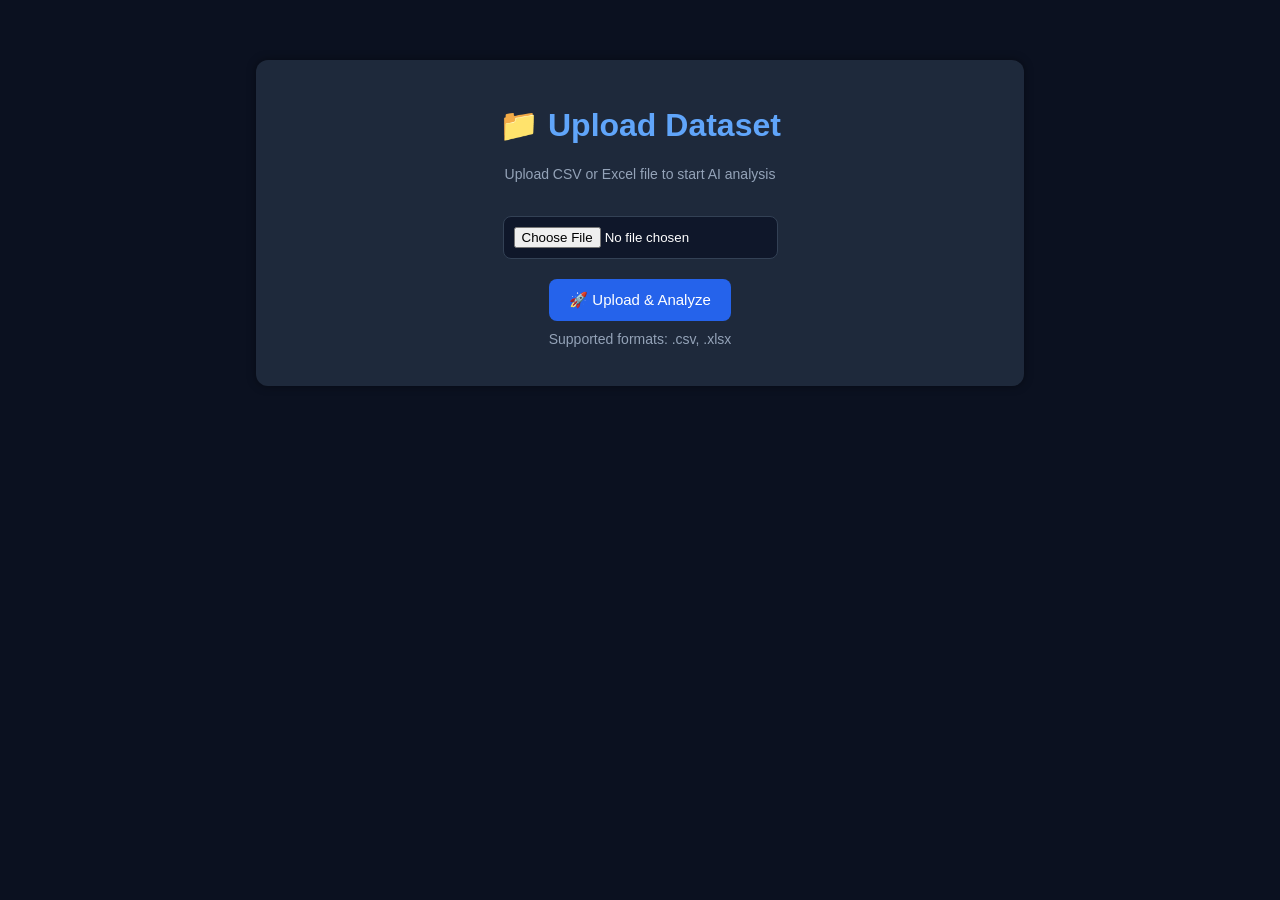
<file: upload.html>
<!DOCTYPE html>
<html lang="en">
<head>
<meta charset="UTF-8">
<title>Upload | Auroun DataSYN</title>

<style>

body{
    margin:0;
    font-family:Arial;
    background:#0b1120;
    color:white;
}

.container{
    width:60%;
    margin:auto;
    padding-top:60px;
    text-align:center;
}

.card{
    background:#1e293b;
    padding:25px;
    border-radius:12px;
    box-shadow:0 0 10px rgba(0,0,0,0.4);
}

input[type="file"]{
    padding:10px;
    margin:20px 0;
    background:#0f172a;
    color:white;
    border:1px solid #334155;
    border-radius:8px;
}

.btn{
    padding:12px 20px;
    background:#2563eb;
    color:white;
    border:none;
    border-radius:8px;
    cursor:pointer;
    font-size:15px;
}

.btn:hover{
    background:#1d4ed8;
}

h1{
    color:#60a5fa;
}

.info{
    color:#94a3b8;
    font-size:14px;
    margin-top:10px;
}

</style>
</head>

<body>

<div class="container">

    <div class="card">

        <h1>📁 Upload Dataset</h1>

        <p class="info">
            Upload CSV or Excel file to start AI analysis
        </p>

        <form method="POST" action="/upload" enctype="multipart/form-data">

            <input type="file" name="file" required>

            <br>

            <button class="btn" type="submit">
                🚀 Upload & Analyze
            </button>

        </form>

        <p class="info">
            Supported formats: .csv, .xlsx
        </p>

    </div>

</div>

</body>
</html>
</file>
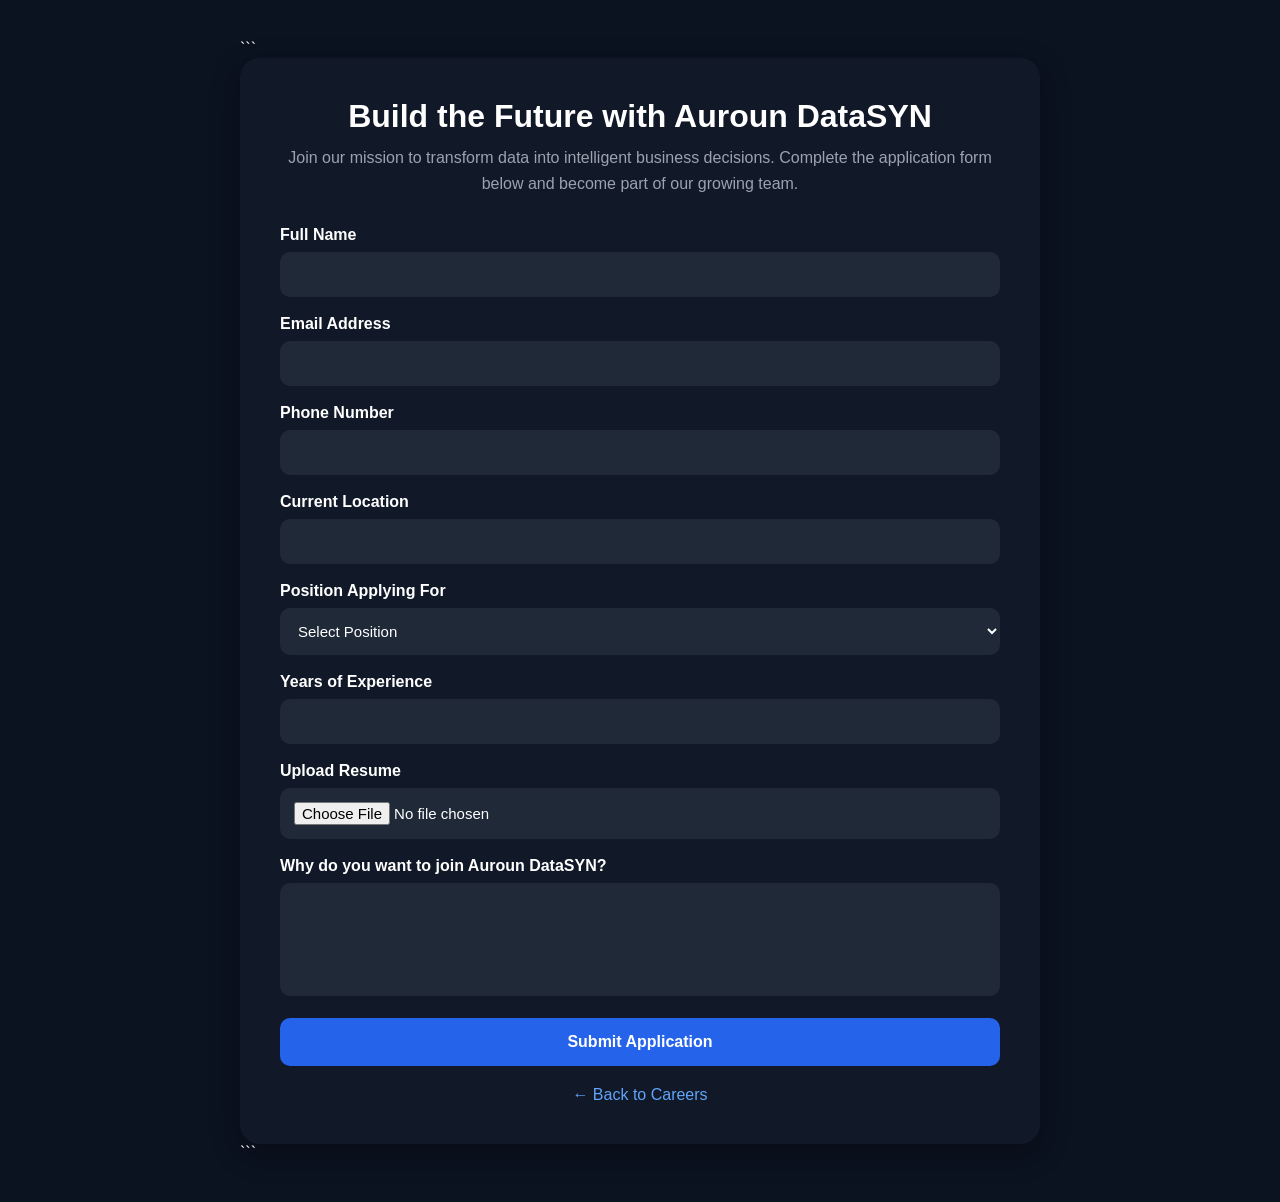
<file: templates/apply.html>
<!DOCTYPE html>

<html lang="en">
<head>
<meta charset="UTF-8">
<meta name="viewport" content="width=device-width, initial-scale=1.0">

<title>Apply Now | Auroun DataSYN</title>

<style>

*{
    margin:0;
    padding:0;
    box-sizing:border-box;
    font-family:Arial,sans-serif;
}

body{
    background:#0b1220;
    color:white;
    min-height:100vh;
    padding:40px 20px;
}

.container{
    max-width:800px;
    margin:auto;
}

.form-card{
    background:#111827;
    padding:40px;
    border-radius:20px;
    box-shadow:0 10px 30px rgba(0,0,0,0.3);
}

h1{
    text-align:center;
    margin-bottom:10px;
}

.subtitle{
    text-align:center;
    color:#9ca3af;
    margin-bottom:30px;
    line-height:1.6;
}

.form-group{
    margin-bottom:18px;
}

label{
    display:block;
    margin-bottom:8px;
    font-weight:bold;
}

input,
select,
textarea{
    width:100%;
    padding:14px;
    border:none;
    border-radius:10px;
    background:#1f2937;
    color:white;
    font-size:15px;
}

textarea{
    resize:none;
}

input:focus,
select:focus,
textarea:focus{
    outline:none;
}

.submit-btn{
    width:100%;
    padding:15px;
    border:none;
    border-radius:10px;
    background:#2563eb;
    color:white;
    font-size:16px;
    font-weight:bold;
    cursor:pointer;
}

.submit-btn:hover{
    opacity:0.9;
}

.back-link{
    display:block;
    text-align:center;
    margin-top:20px;
    color:#60a5fa;
    text-decoration:none;
}

</style>

</head>

<body>

<div class="container">

```
<div class="form-card">

    <h1>Build the Future with Auroun DataSYN</h1>

    <p class="subtitle">
        Join our mission to transform data into intelligent business decisions.
        Complete the application form below and become part of our growing team.
    </p>

    <form method="POST" enctype="multipart/form-data">

        <div class="form-group">
            <label>Full Name</label>
            <input type="text" name="name" required>
        </div>

        <div class="form-group">
            <label>Email Address</label>
            <input type="email" name="email" required>
        </div>

        <div class="form-group">
            <label>Phone Number</label>
            <input type="tel" name="phone" required>
        </div>

        <div class="form-group">
            <label>Current Location</label>
            <input type="text" name="location">
        </div>

        <div class="form-group">
            <label>Position Applying For</label>
            <select name="position" required>
                <option value="">Select Position</option>
                <option>Data Analyst Intern</option>
                <option>Frontend Developer</option>
                <option>AI/ML Engineer</option>
                <option>Business Analyst</option>
                <option>Python Developer</option>
            </select>
        </div>

        <div class="form-group">
            <label>Years of Experience</label>
            <input type="number" name="experience" min="0">
        </div>

        <div class="form-group">
            <label>Upload Resume</label>
            <input type="file" name="resume" required>
        </div>

        <div class="form-group">
            <label>Why do you want to join Auroun DataSYN?</label>
            <textarea name="message" rows="5"></textarea>
        </div>

        <button type="submit" class="submit-btn">
            Submit Application
        </button>

    </form>

    <a href="/careers" class="back-link">
        ← Back to Careers
    </a>

</div>
```

</div>

</body>
</html>
</file>
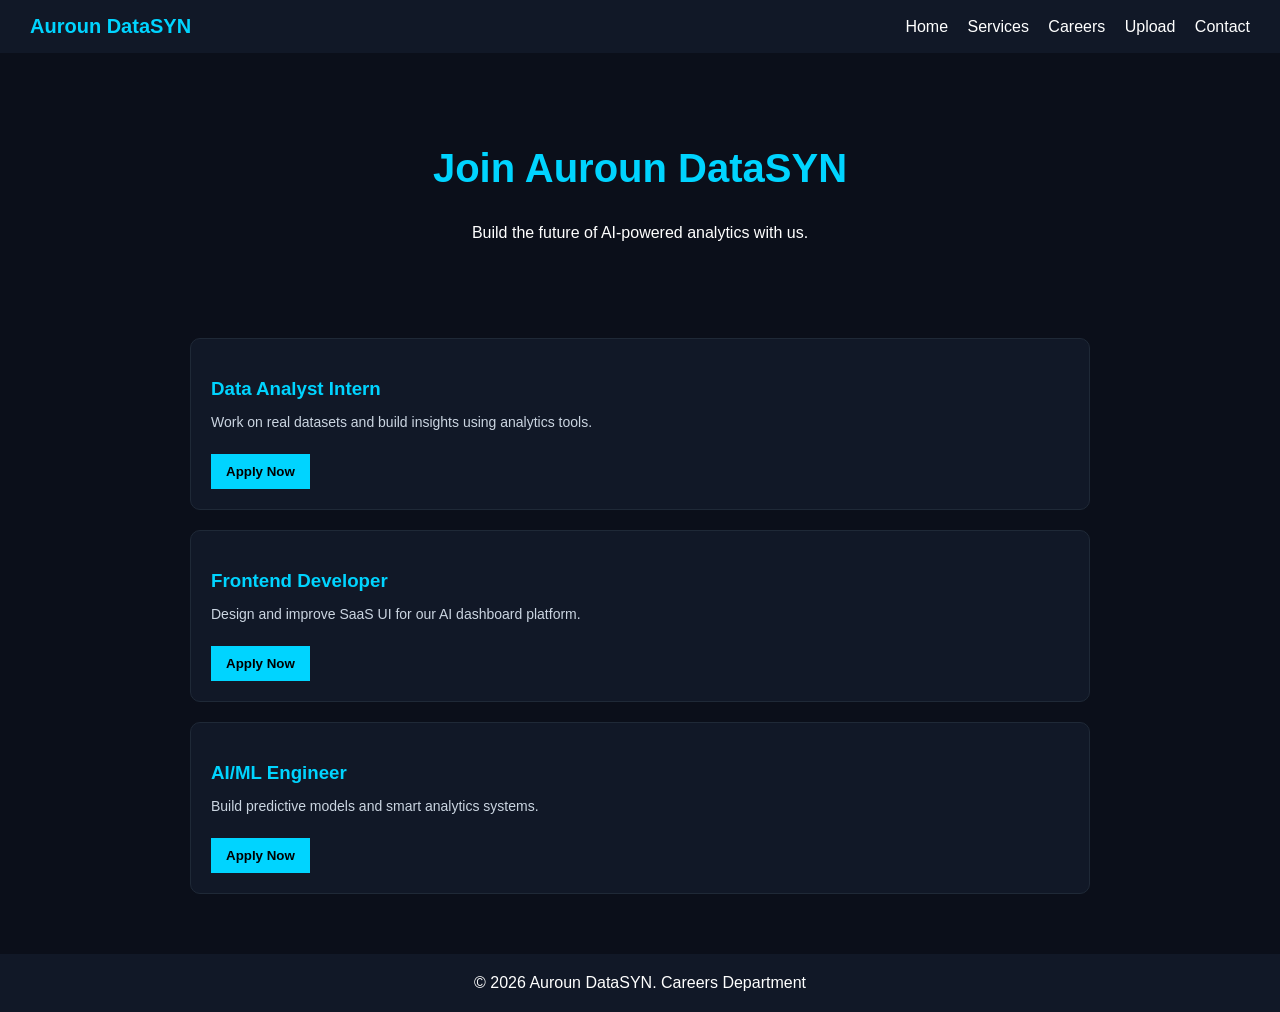
<file: templates/career.html>
<!DOCTYPE html>
<html lang="en">
<head>
    <meta charset="UTF-8">
    <title>Auroun DataSYN | Careers</title>

    <style>
        body {
            margin: 0;
            font-family: Arial, sans-serif;
            background: #0b0f1a;
            color: white;
        }

        header {
            background: #111827;
            padding: 15px 30px;
            display: flex;
            justify-content: space-between;
            align-items: center;
        }

        nav a {
            color: white;
            margin-left: 15px;
            text-decoration: none;
        }

        nav a:hover {
            color: #00d4ff;
        }

        .hero {
            text-align: center;
            padding: 60px 20px;
        }

        .hero h1 {
            color: #00d4ff;
            font-size: 40px;
        }

        .jobs {
            max-width: 900px;
            margin: auto;
            padding: 20px;
            display: grid;
            gap: 20px;
        }

        .card {
            background: #111827;
            padding: 20px;
            border-radius: 10px;
            border: 1px solid #1f2937;
        }

        .card h3 {
            color: #00d4ff;
            margin-bottom: 10px;
        }

        .card p {
            color: #cbd5e1;
            font-size: 14px;
        }

        .apply-btn {
            margin-top: 10px;
            padding: 10px 15px;
            background: #00d4ff;
            border: none;
            cursor: pointer;
            font-weight: bold;
        }

        .apply-btn:hover {
            background: #00aacc;
        }

        footer {
            text-align: center;
            padding: 20px;
            background: #111827;
            margin-top: 40px;
        }
    </style>
</head>

<body>

<header>
    <div style="color:#00d4ff; font-weight:bold; font-size:20px;">
        Auroun DataSYN
    </div>

    <nav>
        <a href="/">Home</a>
        <a href="/services">Services</a>
        <a href="/careers">Careers</a>
        <a href="/upload">Upload</a>
        <a href="/contact">Contact</a>
    </nav>
</header>

<section class="hero">
    <h1>Join Auroun DataSYN</h1>
    <p>Build the future of AI-powered analytics with us.</p>
</section>

<section class="jobs">

    <div class="card">
        <h3>Data Analyst Intern</h3>
        <p>Work on real datasets and build insights using analytics tools.</p>
        <button class="apply-btn">Apply Now</button>
    </div>

    <div class="card">
        <h3>Frontend Developer</h3>
        <p>Design and improve SaaS UI for our AI dashboard platform.</p>
        <button class="apply-btn">Apply Now</button>
    </div>

    <div class="card">
        <h3>AI/ML Engineer</h3>
        <p>Build predictive models and smart analytics systems.</p>
        <button class="apply-btn">Apply Now</button>
    </div>

</section>

<footer>
    © 2026 Auroun DataSYN. Careers Department
</footer>

</body>
</html>
</file>
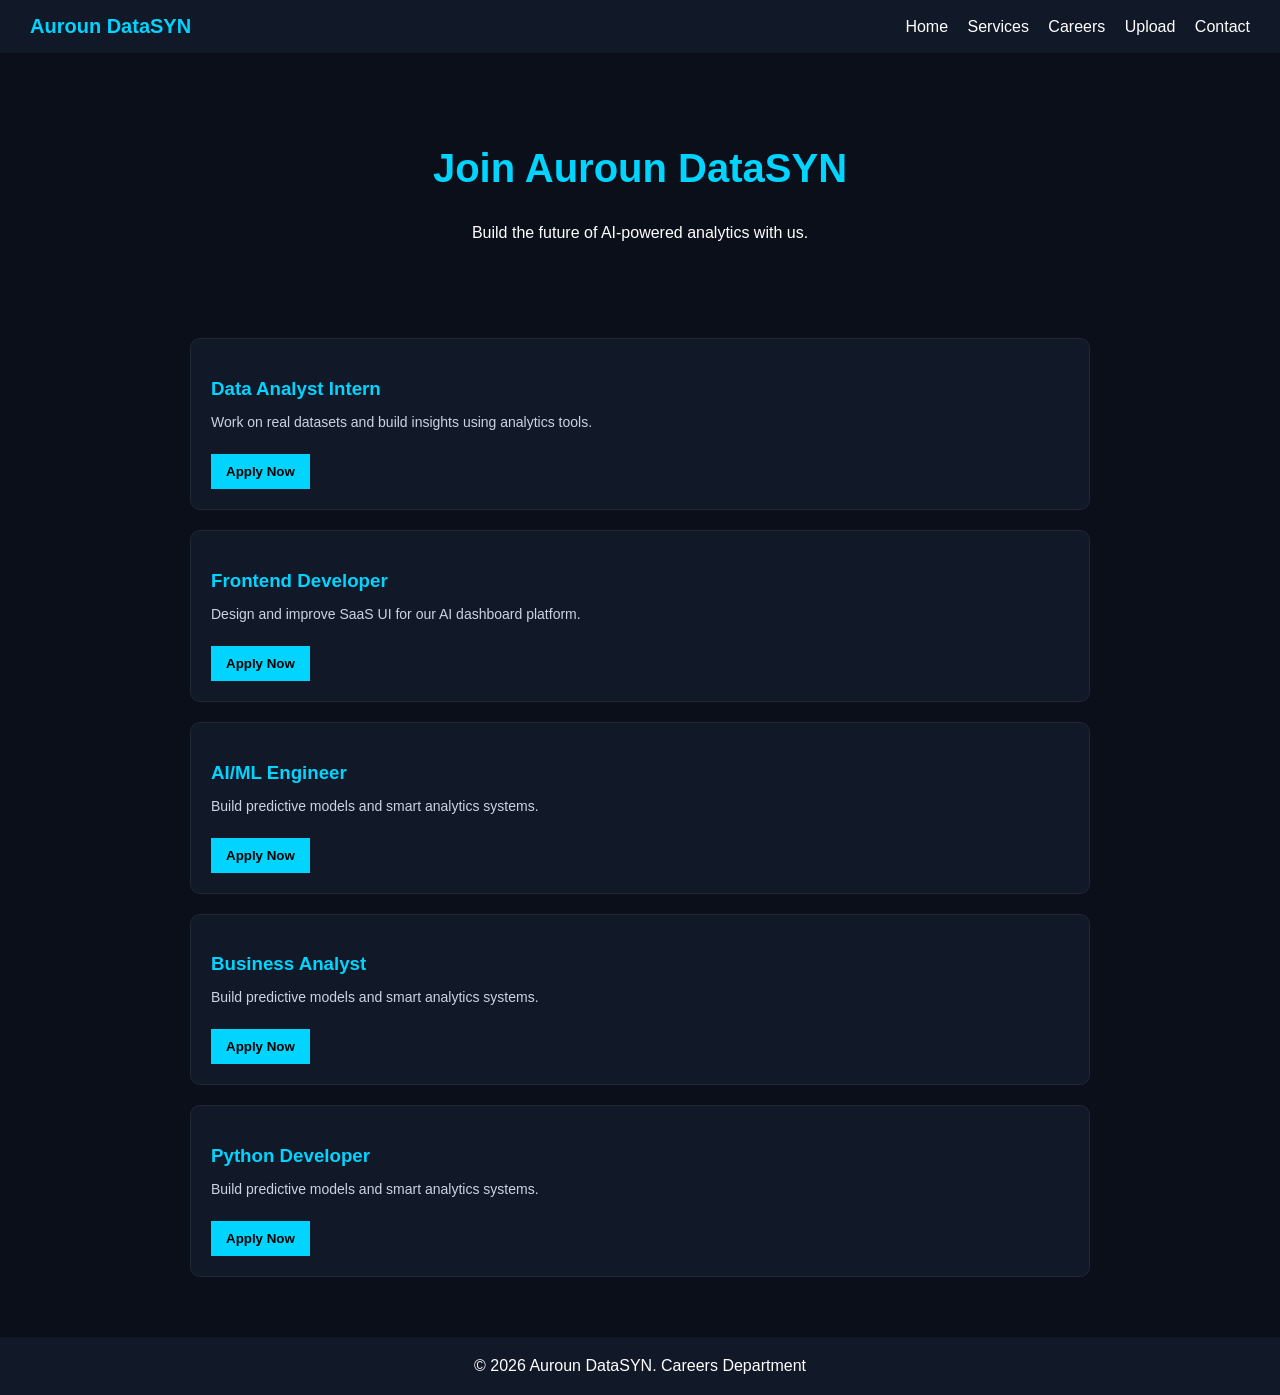
<file: templates/careers.html>
<!DOCTYPE html>
<html lang="en">
<head>
    <meta charset="UTF-8">
    <title>Auroun DataSYN | Careers</title>

    <style>
        body {
            margin: 0;
            font-family: Arial, sans-serif;
            background: #0b0f1a;
            color: white;
        }

        header {
            background: #111827;
            padding: 15px 30px;
            display: flex;
            justify-content: space-between;
            align-items: center;
        }

        nav a {
            color: white;
            margin-left: 15px;
            text-decoration: none;
        }

        nav a:hover {
            color: #00d4ff;
        }

        .hero {
            text-align: center;
            padding: 60px 20px;
        }

        .hero h1 {
            color: #00d4ff;
            font-size: 40px;
        }

        .jobs {
            max-width: 900px;
            margin: auto;
            padding: 20px;
            display: grid;
            gap: 20px;
        }

        .card {
            background: #111827;
            padding: 20px;
            border-radius: 10px;
            border: 1px solid #1f2937;
        }

        .card h3 {
            color: #00d4ff;
            margin-bottom: 10px;
        }

        .card p {
            color: #cbd5e1;
            font-size: 14px;
        }

        .apply-btn {
            margin-top: 10px;
            padding: 10px 15px;
            background: #00d4ff;
            border: none;
            cursor: pointer;
            font-weight: bold;
        }

        .apply-btn:hover {
            background: #00aacc;
        }

        footer {
            text-align: center;
            padding: 20px;
            background: #111827;
            margin-top: 40px;
        }
    </style>
</head>

<body>

<header>
    <div style="color:#00d4ff; font-weight:bold; font-size:20px;">
        Auroun DataSYN
    </div>

    <nav>
        <a href="/">Home</a>
        <a href="/services">Services</a>
        <a href="/careers">Careers</a>
        <a href="/upload">Upload</a>
        <a href="/contact">Contact</a>
    </nav>
</header>

<section class="hero">
    <h1>Join Auroun DataSYN</h1>
    <p>Build the future of AI-powered analytics with us.</p>
</section>

<section class="jobs">

    <div class="card">
        <h3>Data Analyst Intern</h3>
        <p>Work on real datasets and build insights using analytics tools.</p>
        <a href="/apply">
        <button class="apply-btn">Apply Now</button>
        </a>
    </div>

    <div class="card">
        <h3>Frontend Developer</h3>
        <p>Design and improve SaaS UI for our AI dashboard platform.</p>
        <a href="/apply">
        <button class="apply-btn">Apply Now</button>
        </a>
    </div>

    <div class="card">
        <h3>AI/ML Engineer</h3>
        <p>Build predictive models and smart analytics systems.</p>
        <a href="/apply">
        <button class="apply-btn">Apply Now</button>
        </a>
    </div>

    <div class="card">
        <h3>Business Analyst</h3>
        <p>Build predictive models and smart analytics systems.</p>
        <a href="/apply">
        <button class="apply-btn">Apply Now</button>
        </a>
    </div>

    <div class="card">
        <h3>Python Developer</h3>
        <p>Build predictive models and smart analytics systems.</p>
        <a href="/apply">
        <button class="apply-btn">Apply Now</button>
        </a>
    </div>


</section>

<footer>
    © 2026 Auroun DataSYN. Careers Department
</footer>

</body>
</html>
</file>
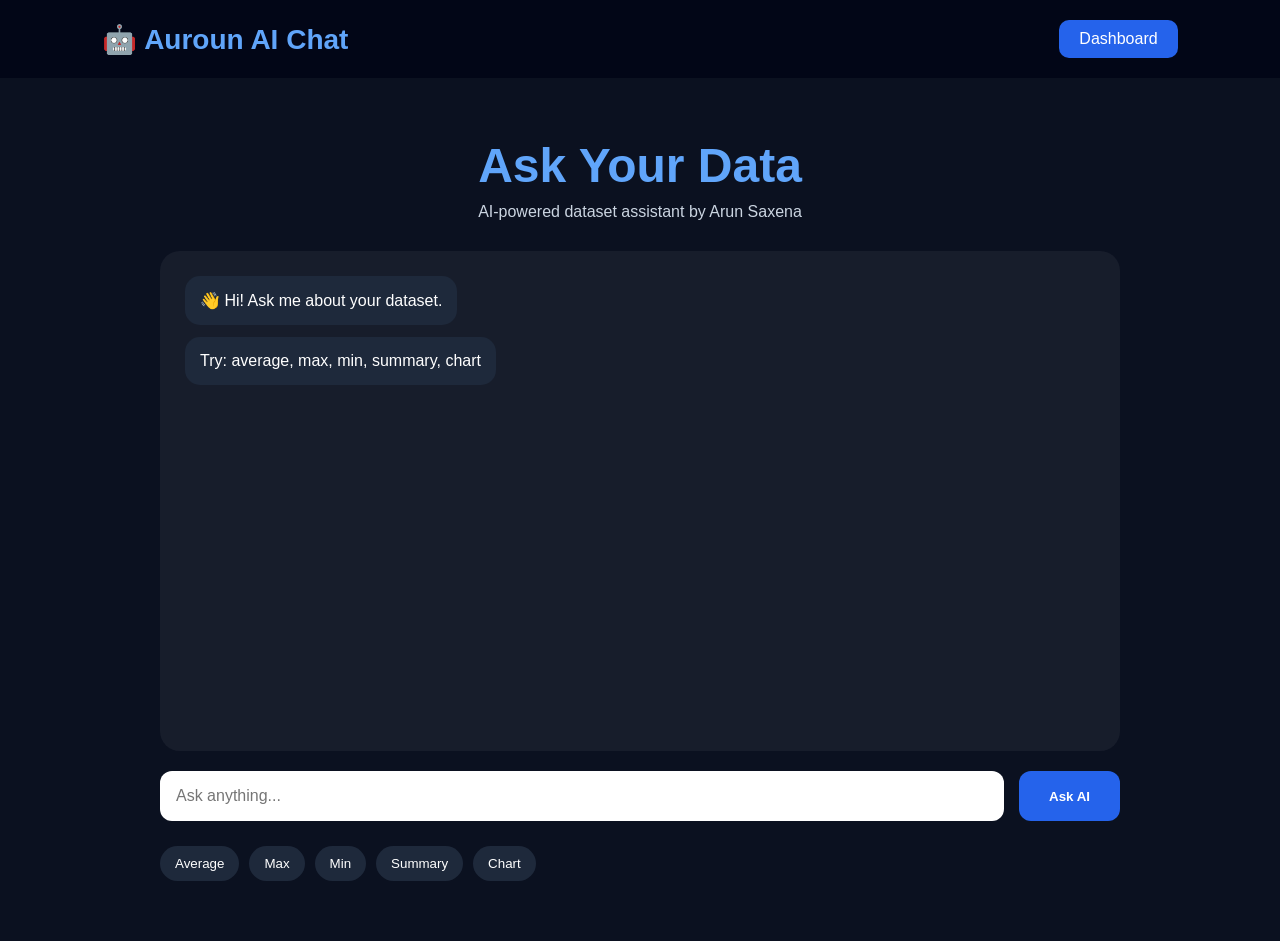
<file: templates/chat.html>
<!DOCTYPE html>
<html lang="en">
<head>
<meta charset="UTF-8">
<meta name="viewport" content="width=device-width, initial-scale=1.0">

<title>Auroun AI Chat | Arun Saxena</title>

<style>

*{
    margin:0;
    padding:0;
    box-sizing:border-box;
    font-family:Arial,sans-serif;
}

body{
    background:#0b1120;
    color:white;
    min-height:100vh;
}

/* Navbar */
.navbar{
    background:#020617;
    padding:20px 8%;
    display:flex;
    justify-content:space-between;
    align-items:center;
}

.logo{
    font-size:28px;
    font-weight:bold;
    color:#60a5fa;
}

.back-btn{
    text-decoration:none;
    color:white;
    background:#2563eb;
    padding:10px 20px;
    border-radius:10px;
}

/* Chat Container */
.chat-wrapper{
    max-width:1000px;
    margin:40px auto;
    padding:20px;
}

.chat-header{
    text-align:center;
    margin-bottom:30px;
}

.chat-header h1{
    font-size:48px;
    color:#60a5fa;
}

.chat-header p{
    color:#cbd5e1;
    margin-top:10px;
}

/* Chat Box */
.chat-box{
    background:rgba(255,255,255,0.05);
    border-radius:20px;
    padding:25px;
    height:500px;
    overflow-y:auto;
    display:flex;
    flex-direction:column;
    gap:12px;
    scroll-behavior:smooth;
}

/* Messages */
.user-message{
    background:#2563eb;
    padding:15px;
    border-radius:15px;
    max-width:80%;
    margin-left:auto;
    animation:fadeIn 0.3s ease;
}

.bot-message{
    background:#1e293b;
    padding:15px;
    border-radius:15px;
    max-width:80%;
    align-self:flex-start;
    animation:fadeIn 0.3s ease;
}

/* Chart image */
.bot-message img{
    margin-top:10px;
    max-width:100%;
    border-radius:10px;
}

/* Animation */
@keyframes fadeIn{
    from{opacity:0; transform:translateY(10px);}
    to{opacity:1; transform:translateY(0);}
}

/* Typing effect */
.typing{
    font-style:italic;
    opacity:0.7;
}

.typing::after{
    content:" ...";
    animation:dots 1s infinite;
}

@keyframes dots{
    0%{content:" .";}
    50%{content:" ..";}
    100%{content:" ...";}
}

/* Input */
.input-area{
    display:flex;
    gap:15px;
    margin-top:20px;
}

.input-area input{
    flex:1;
    padding:16px;
    border:none;
    border-radius:12px;
    font-size:16px;
    outline:none;
}

.input-area button{
    padding:16px 30px;
    border:none;
    border-radius:12px;
    background:#2563eb;
    color:white;
    font-weight:bold;
    cursor:pointer;
}

.input-area button:hover{
    background:#1d4ed8;
}

/* Suggestions */
.suggestions{
    margin-top:25px;
    display:flex;
    flex-wrap:wrap;
    gap:10px;
}

.suggestions button{
    background:#1e293b;
    color:white;
    border:none;
    padding:10px 15px;
    border-radius:25px;
    cursor:pointer;
}

.suggestions button:hover{
    background:#334155;
}

</style>
</head>

<body>

<!-- NAVBAR -->
<div class="navbar">
    <div class="logo">🤖 Auroun AI Chat</div>
    <a href="/dashboard" class="back-btn">Dashboard</a>
</div>

<!-- CHAT -->
<div class="chat-wrapper">

    <div class="chat-header">
        <h1>Ask Your Data</h1>
        <p>AI-powered dataset assistant by Arun Saxena</p>
    </div>

    <div class="chat-box" id="chatBox">

        <div class="bot-message">
            👋 Hi! Ask me about your dataset.
        </div>

        <div class="bot-message">
            Try: average, max, min, summary, chart
        </div>

    </div>

    <!-- INPUT -->
    <div class="input-area">
        <input id="userInput" type="text" placeholder="Ask anything...">
        <button onclick="sendMessage()">Ask AI</button>
    </div>

    <!-- QUICK SUGGESTIONS -->
    <div class="suggestions">
        <button onclick="quickAsk('average')">Average</button>
        <button onclick="quickAsk('max')">Max</button>
        <button onclick="quickAsk('min')">Min</button>
        <button onclick="quickAsk('summary')">Summary</button>
        <button onclick="quickAsk('chart')">Chart</button>
    </div>

</div>

<script>

function scrollChat(){
    let box = document.getElementById("chatBox");
    box.scrollTo({
        top: box.scrollHeight,
        behavior: "smooth"
    });
}

function addUserMessage(text){
    let div = document.createElement("div");
    div.className = "user-message";
    div.innerText = text;
    document.getElementById("chatBox").appendChild(div);
    scrollChat();
}

function addBotMessage(text, chart=null){

    let div = document.createElement("div");
    div.className = "bot-message";

    div.innerText = text;

    if(chart){
        let img = document.createElement("img");
        img.src = chart;
        div.appendChild(img);
    }

    document.getElementById("chatBox").appendChild(div);
    scrollChat();
}

function sendMessage(){

    let input = document.getElementById("userInput");
    let text = input.value.trim();

    if(text === "") return;

    addUserMessage(text);
    input.value = "";

    // typing indicator
    let typing = document.createElement("div");
    typing.className = "bot-message typing";
    typing.innerText = "AI is thinking";
    document.getElementById("chatBox").appendChild(typing);

    scrollChat();

    fetch("/ask", {
        method: "POST",
        headers: {
            "Content-Type": "application/json"
        },
        body: JSON.stringify({ question: text })
    })
    .then(res => res.json())
    .then(data => {

        typing.remove();

        if(!data.answer){
            addBotMessage("No response from AI");
            return;
        }

        addBotMessage(data.answer, data.chart || null);

    })
    .catch(err => {

        typing.remove();
        addBotMessage("⚠️ Error connecting to AI");

    });
}

function quickAsk(text){
    document.getElementById("userInput").value = text;
    sendMessage();
}

// Enter key support
document.addEventListener("keydown", function(e){
    if(e.key === "Enter"){
        sendMessage();
    }
});

</script>

</body>
</html>
</file>
